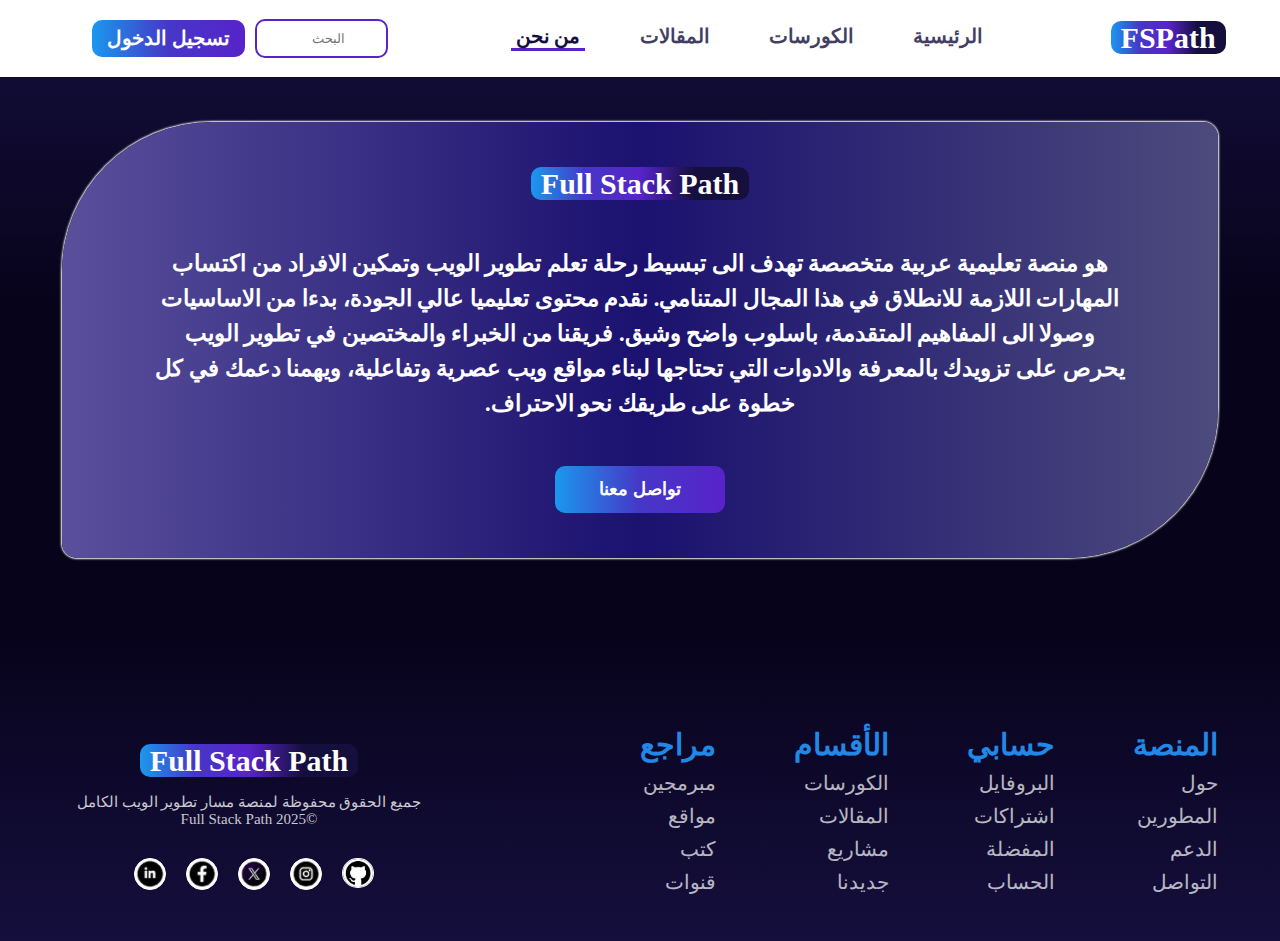
<file: about.html>
<!DOCTYPE html>
<html dir="rtl">
  <head>
    <meta charset="UTF-8" />
    <meta name="viewport" content="width=device-width, initial-scale=1.0" />
    <title>FSPath - تعلم تطوير الويب</title>
    <link rel="stylesheet" href="css/style.css" />
    <link rel="stylesheet" href="css/media.css">
  </head>
  <body>
    <!-- Header page -->
    <header>
      <div class="logo">
        <a href="index.html">F<span>ull </span>S<span>tack </span>Path</a>
      </div>
      <nav>
        <a href="index.html">الرئيسية</a>
        <a href="courses.html">الكورسات</a>
        <a href="articles.html">المقالات</a>
        <a class="active" href="about.html">من نحن</a>
      </nav>
      <form class="form1">
        <input class="search" type="search" placeholder="البحث" />
        <label for="login-tag" class="btn">تسجيل الدخول</label>
      </form>
    </header>

    <!-- login-page -->
    <div class="login-page">
      <input type="checkbox" class="login-tag" id="login-tag" />

      <div class="container-form">
        <label for="login-tag" 
          ><img class="close" src="image/close.png" alt=""></label>

        <div class="login-form" dir="ltr">
          <img class="img-login" src="image/img1.png" alt="" />
          <form>
            <div class="choice-login">
              <a class="login1" href="#log-in">تسجيل الدخول</a>
              <a class="login2" href="#create">انشاء حساب</a>
            </div>

            <!-- login form -->
            <div class="log log-in" id="log-in">
              <h4>تسجيل الدخول</h4>
              <input class="inp" type="text" placeholder="اسم المستخدم" />
              <input class="inp" type="password" placeholder="كلمة المرور" />
              <input type="submit" value="تسجيل" />
            </div>

            <!-- create new -->
            <div class="log create" id="create">
              <h4>انشاء حساب</h4>
              <input class="inp" type="text" placeholder="الاسم الكامل" />
              <input
                class="inp"
                type="password"
                placeholder="انشاء كلمة المرور"
              />
              <input
                class="inp"
                type="password"
                placeholder="تاكيد كلمة المرور"
              />
              <input class="inp" type="email" placeholder="البريد الالكتروني" />
              <input type="submit" value="التسجيل" />
            </div>

            <!-- login with use another ways -->
            <div class="login-with">
              <hr />
              <p>التسجيل عن طريق</p>
              <hr />
            </div>
            <div class="social-icons">
              <a href="#"><img src="image/github.png" alt=""></a>
              <a href="#"><img src="image/instagram.png" alt=""></a>
              <a href="#"><img src="image/play.png" alt=""></a>
              <a href="#"><img src="image/facebook.png" alt=""></a>
            </div>
          </form>
        </div>
      </div>
    </div>


    <!-- About section-->

    <!-- <div class="sec" id="about"></div>
    <div class="title-section">
      <h3 class="title">من نحن</h3>
    </div> -->


     <section class="about">
        <div class="box">
          <div class="logo">
            <a href="index.html">F<span>ull </span>S<span>tack </span>Path</a>
          </div>
          <p>هو منصة تعليمية عربية متخصصة تهدف الى تبسيط رحلة تعلم تطوير الويب وتمكين الافراد من اكتساب المهارات اللازمة للانطلاق في هذا المجال المتنامي. نقدم محتوى تعليميا عالي الجودة، بدءا من الاساسيات وصولا الى المفاهيم المتقدمة، باسلوب واضح وشيق. فريقنا من الخبراء والمختصين في تطوير الويب يحرص على تزويدك بالمعرفة والادوات التي تحتاجها لبناء مواقع ويب عصرية وتفاعلية، ويهمنا دعمك في كل خطوة على طريقك نحو الاحتراف.</p>
          <a class="btn" href="mailto:FSPath@gamil.com">تواصل معنا</a>
        </div>
     </section>






     <!-- contact section -->
     <section class="contact" id="contact">
        <div class="media">
          <div class="logo">
            <a href="index.html">F<span>ull </span>S<span>tack </span>Path</a>
          </div>
          <p>جميع الحقوق محفوظة لمنصة مسار تطوير الويب الكامل <br> &copy;Full Stack Path 2025</p>
          <div class="social-icons">
            <a href="#"><img src="image/github.png" alt=""></a>
            <a href="#"><img src="image/instagram.png" alt=""></a>
            <a href="#"><img src="image/x.png" alt=""></a>
            <a href="#"><img src="image/facebook.png" alt=""></a>
            <a href="#"><img src="image/linkedin.png" alt=""></a>
          </div>
        </div>

        <div class="topic">
          <div class="item">
            <h4>المنصة</h4>
            <a>حول</a>
            <a href="image/developer.jpg">المطورين</a>
            <a>الدعم</a>
            <a>التواصل</a>
          </div>
          <div class="item">
            <h4>حسابي</h4>
            <a>البروفايل</a>
            <a>اشتراكات</a>
            <a>المفضلة</a>
            <a>الحساب</a>
          </div>
          <div class="item">
            <h4>الأقسام</h4>
            <a>الكورسات</a>
            <a>المقالات</a>
            <a>مشاريع</a>
            <a>جديدنا</a>
          </div>
          <div class="item">
            <h4>مراجع</h4>
            <a>مبرمجين</a>
            <a>مواقع</a>
            <a>كتب</a>
            <a>قنوات</a>
          </div>
        
        </div>
     </section>



  </body>
</html>
</file>
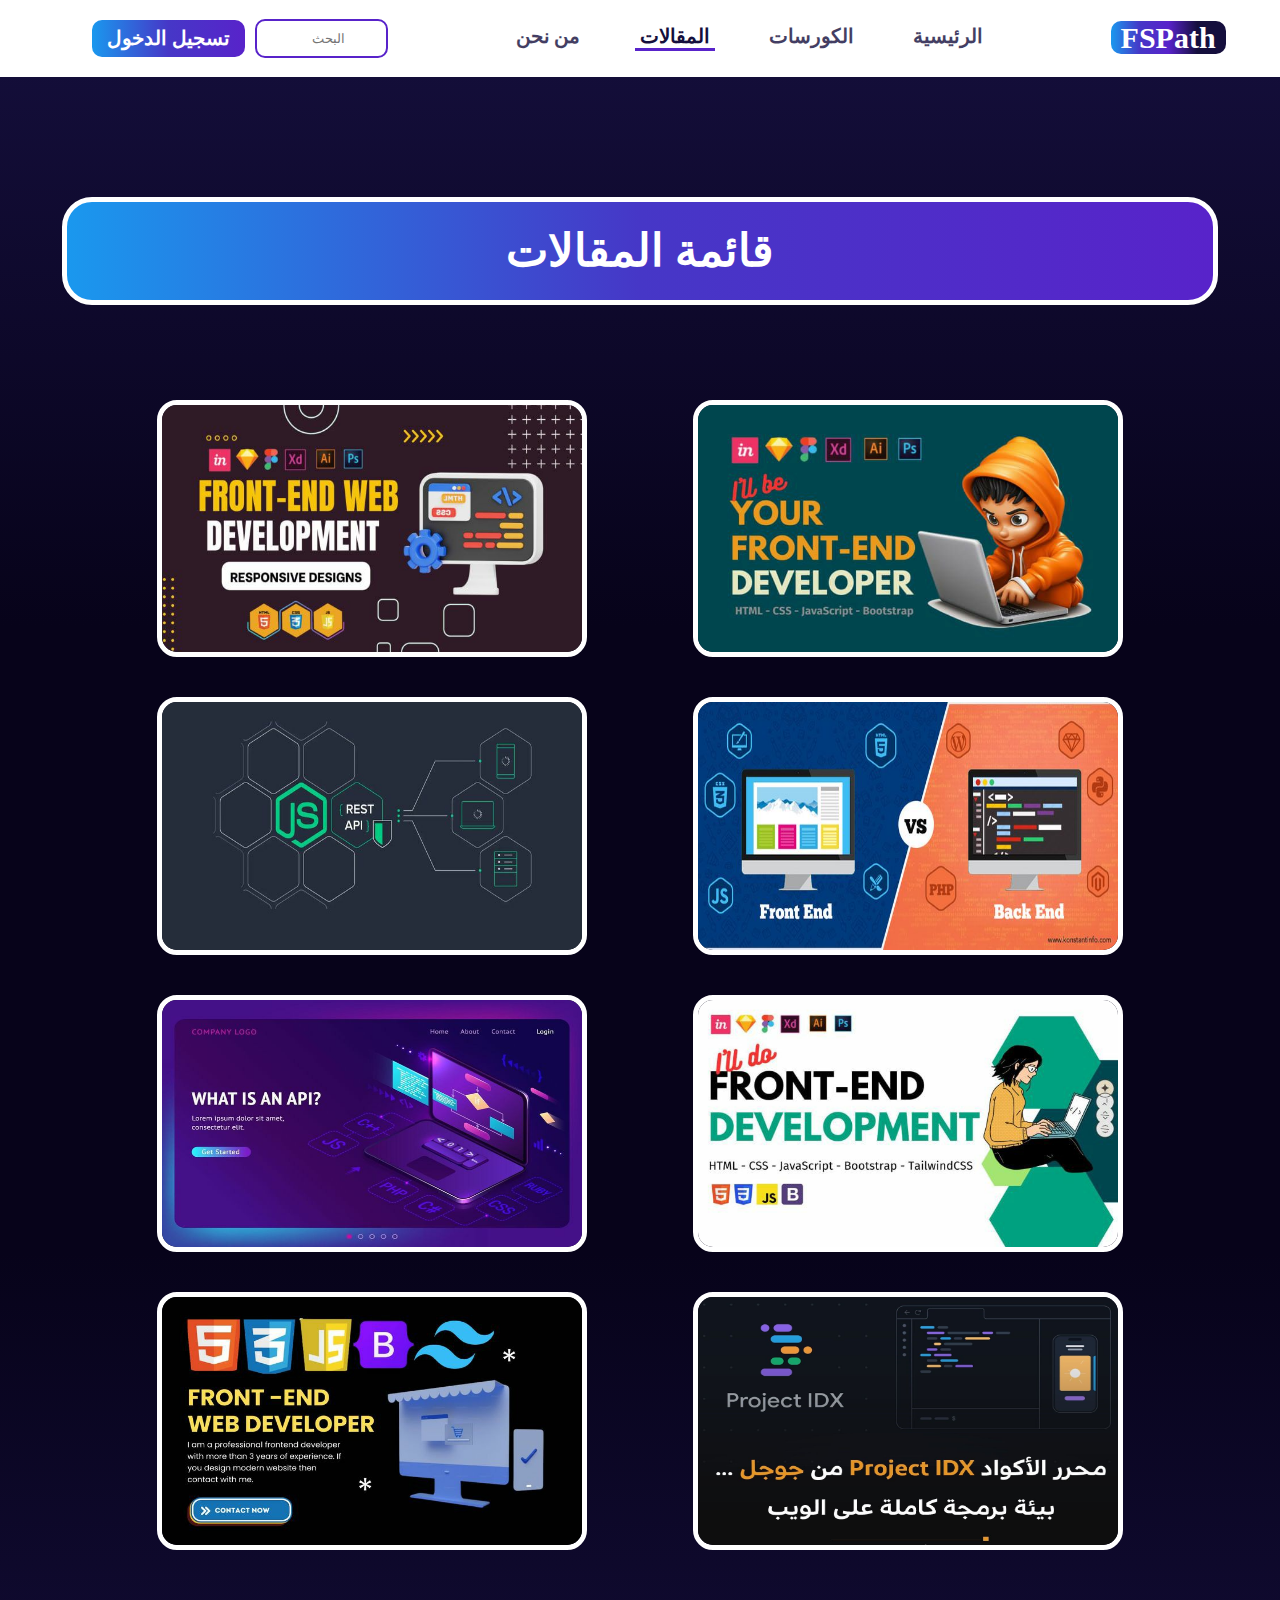
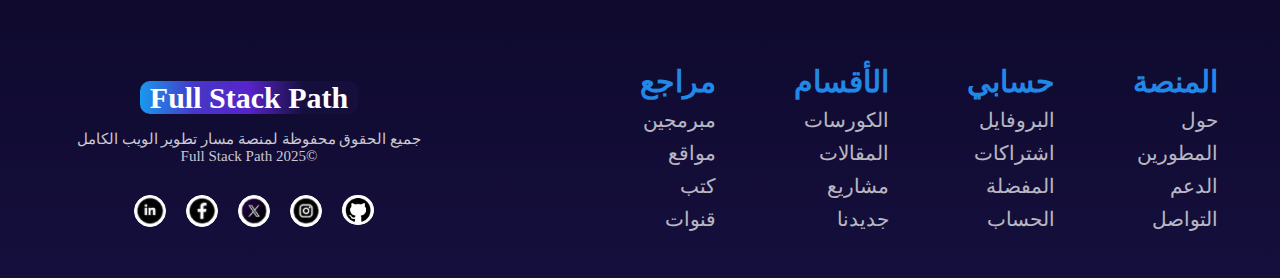
<file: articles.html>
<!DOCTYPE html>
<html dir="rtl">
  <head>
    <meta charset="UTF-8" />
    <meta name="viewport" content="width=device-width, initial-scale=1.0" />
    <title>FSPath - تعلم تطوير الويب</title>
    <link rel="stylesheet" href="css/style.css" />
    <link rel="stylesheet" href="css/media.css">
  </head>
  <body>
    <!-- Header page -->
    <header>
      <div class="logo">
        <a href="index.html">F<span>ull </span>S<span>tack </span>Path</a>
      </div>
      <nav>
        <a href="index.html">الرئيسية</a>
        <a href="courses.html">الكورسات</a>
        <a class="active" href="articles.html">المقالات</a>
        <a href="about.html">من نحن</a>
      </nav>
      <form class="form1">
        <input class="search" type="search" placeholder="البحث" />
        <label for="login-tag" class="btn">تسجيل الدخول</label>
      </form>
    </header>

    <!-- login-page -->
    <div class="login-page">
      <input type="checkbox" class="login-tag" id="login-tag" />

      <div class="container-form">
        <label for="login-tag" 
          ><img class="close" src="image/close.png" alt=""></label>

        <div class="login-form" dir="ltr">
          <img class="img-login" src="image/img1.png" alt="" />
          <form>
            <div class="choice-login">
              <a class="login1" href="#log-in">تسجيل الدخول</a>
              <a class="login2" href="#create">تسجيل جديد</a>
            </div>

            <!-- login form -->
            <div class="log log-in" id="log-in">
              <h4>تسجيل الدخول</h4>
              <input class="inp" type="text" placeholder="اسم المستخدم" />
              <input class="inp" type="password" placeholder="كلمة المرور" />
              <input type="submit" value="تسجيل" />
            </div>

            <!-- create new -->
            <div class="log create" id="create">
              <h4>تسجيل جديد</h4>
              <input class="inp" type="text" placeholder="الاسم الكامل" />
              <input
                class="inp"
                type="password"
                placeholder="انشاء كلمة المرور"
              />
              <input
                class="inp"
                type="password"
                placeholder="تاكيد كلمة المرور"
              />
              <input class="inp" type="email" placeholder="البريد الالكتروني" />
              <input type="submit" value="التسجيل" />
            </div>

            <!-- login with use another ways -->
            <div class="login-with">
              <hr />
              <p>التسجيل عن طريق</p>
              <hr />
            </div>
            <div class="social-icons">
              <a href="#"><img src="image/github.png" alt=""></a>
              <a href="#"><img src="image/instagram.png" alt=""></a>
              <a href="#"><img src="image/play.png" alt=""></a>
              <a href="#"><img src="image/facebook.png" alt=""></a>
            </div>
          </form>
        </div>
      </div>
    </div>




    <!-- Articles section -->

    
    
    <section class="articles container">

      <div class="title-courses">
        <h3 class="title">قائمة المقالات</h3>
      </div>
      <div class="content">
        <div class="card">
          <div class="start">اعرض هذا المقال</div>
          <div class="image">
            <img src="image/n1.jpg" />
          </div>
        </div>
         

        <div class="card">
          <div class="start">اعرض هذا المقال</div>
          <div class="image">
            <img src="image/n2.jpg" />
          </div>
        </div>
         

        <div class="card">
          <div class="start">اعرض هذا المقال</div>
          <div class="image">
            <img src="image/n3.jpg" />
          </div>
        </div>
         

        <div class="card">
          <div class="start">اعرض هذا المقال</div>
          <div class="image">
            <img src="image/n4.jpg" />
          </div>
         
        </div>

        <div class="card">
          <div class="start">اعرض هذا المقال</div>
          <div class="image">
            <img src="image/n5.jpg" />
          </div>
        </div>

        <div class="card">
          <div class="start">اعرض هذا المقال</div>
          <div class="image">
            <img src="image/n6.jpg" />
          </div>
        </div>

        <div class="card">
          <div class="start">اعرض هذا المقال</div>
          <div class="image">
            <img src="image/n7.jpg" />
          </div>
        </div>

        <div class="card">
          <div class="start">اعرض هذا المقال</div>
          <div class="image">
            <img src="image/n8.jpg" />
          </div>
        </div>

  
    </section>





     <!-- contact section -->
     <section class="contact" id="contact">
        <div class="media">
          <div class="logo">
            <a href="index.html">F<span>ull </span>S<span>tack </span>Path</a>
          </div>
          <p>جميع الحقوق محفوظة لمنصة مسار تطوير الويب الكامل <br> &copy;Full Stack Path 2025</p>
          <div class="social-icons">
            <a href="#"><img src="image/github.png" alt=""></a>
            <a href="#"><img src="image/instagram.png" alt=""></a>
            <a href="#"><img src="image/x.png" alt=""></a>
            <a href="#"><img src="image/facebook.png" alt=""></a>
            <a href="#"><img src="image/linkedin.png" alt=""></a>
          </div>
        </div>

        <div class="topic">
          <div class="item">
            <h4>المنصة</h4>
            <a>حول</a>
            <a href="image/developer.jpg">المطورين</a>
            <a>الدعم</a>
            <a>التواصل</a>
          </div>
          <div class="item">
            <h4>حسابي</h4>
            <a>البروفايل</a>
            <a>اشتراكات</a>
            <a>المفضلة</a>
            <a>الحساب</a>
          </div>
          <div class="item">
            <h4>الأقسام</h4>
            <a>الكورسات</a>
            <a>المقالات</a>
            <a>مشاريع</a>
            <a>جديدنا</a>
          </div>
          <div class="item">
            <h4>مراجع</h4>
            <a>مبرمجين</a>
            <a>مواقع</a>
            <a>كتب</a>
            <a>قنوات</a>
          </div>
        
        </div>
     </section>



  </body>
</html>
</file>
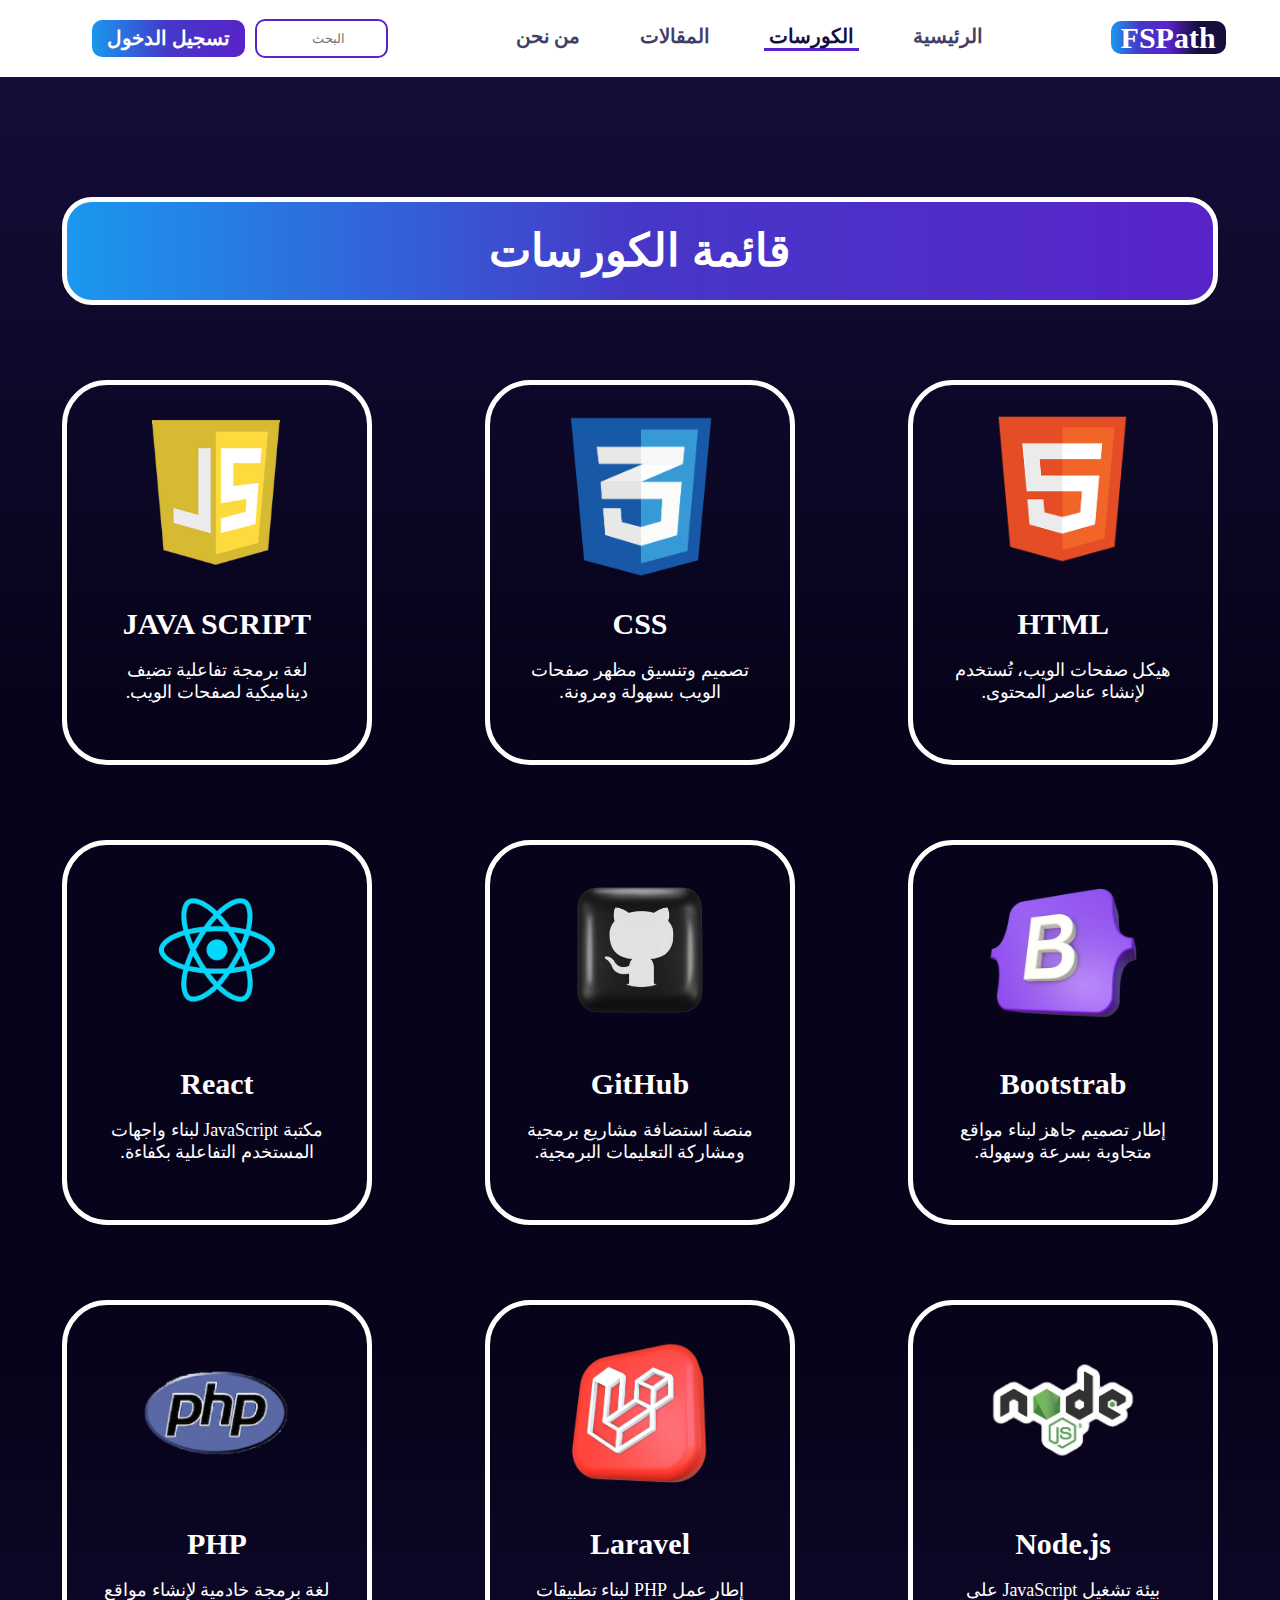
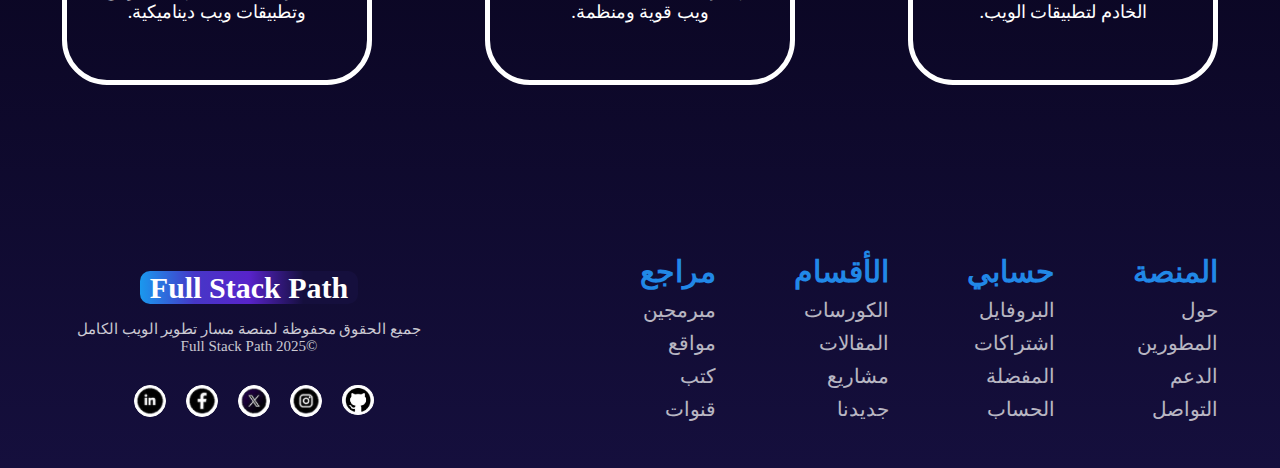
<file: courses.html>
<!DOCTYPE html>
<html dir="rtl">
  <head>
    <meta charset="UTF-8" />
    <meta name="viewport" content="width=device-width, initial-scale=1.0" />
    <title>FSPath - تعلم تطوير الويب</title>
    <link rel="stylesheet" href="css/style.css" />
    <link rel="stylesheet" href="css/media.css" />
  </head>
  <body>
    <!-- Header page -->
    <header>
      <div class="logo">
        <a href="index.html">F<span>ull </span>S<span>tack </span>Path</a>
      </div>
      <nav>
        <a href="index.html">الرئيسية</a>
        <a class="active" href="courses.html">الكورسات</a>
        <a href="articles.html">المقالات</a>
        <a href="about.html">من نحن</a>
      </nav>
      <form class="form1">
        <input class="search" type="search" placeholder="البحث" />
        <label for="login-tag" class="btn">تسجيل الدخول</label>
      </form>
    </header>
    <!-- login-page -->
    <div class="login-page">
      <input type="checkbox" class="login-tag" id="login-tag" />

      <div class="container-form">
        <label for="login-tag"
          ><img class="close" src="image/close.png" alt=""
        /></label>

        <div class="login-form" dir="ltr">
          <img class="img-login" src="image/img1.png" alt="" />
          <form>
            <div class="choice-login">
              <a class="login1" href="#log-in">تسجيل الدخول</a>
              <a class="login2" href="#create">تسجيل جديد</a>
            </div>

            <!-- login form -->
            <div class="log log-in" id="log-in">
              <h4>تسجيل الدخول</h4>
              <input class="inp" type="text" placeholder="اسم المستخدم" />
              <input class="inp" type="password" placeholder="كلمة المرور" />
              <input type="submit" value="تسجيل" />
            </div>

            <!-- create new -->
            <div class="log create" id="create">
              <h4>تسجيل جديد</h4>
              <input class="inp" type="text" placeholder="الاسم الكامل" />
              <input
                class="inp"
                type="password"
                placeholder="انشاء كلمة المرور"
              />
              <input
                class="inp"
                type="password"
                placeholder="تاكيد كلمة المرور"
              />
              <input class="inp" type="email" placeholder="البريد الالكتروني" />
              <input type="submit" value="التسجيل" />
            </div>

            <!-- login with use another ways -->
            <div class="login-with">
              <hr />
              <p>التسجيل عن طريق</p>
              <hr />
            </div>
            <div class="social-icons">
              <a href="#"><img src="image/github.png" alt="" /></a>
              <a href="#"><img src="image/instagram.png" alt="" /></a>
              <a href="#"><img src="image/play.png" alt="" /></a>
              <a href="#"><img src="image/facebook.png" alt="" /></a>
            </div>
          </form>
        </div>
      </div>
    </div>

    <!-- courses page -->

    <section class="container">
      <div class="title-courses">
        <h3 class="title">قائمة الكورسات</h3>
      </div>

      <div class="cards-courses">
        <div class="cr-course">
          <div class="image-course">
            <a href="#"><img src="image/html.png" alt="HTML Course" /></a>
          </div>
          <div class="info-course">
            <h5 class="course-name">HTML</h5>
            <p class="des-course">
              هيكل صفحات الويب، تُستخدم لإنشاء عناصر المحتوى.
            </p>
          </div>
        </div>

        <div class="cr-course">
          <div class="image-course">
            <a href="#"><img src="image/css.png" alt="CSS Course" /></a>
          </div>
          <div class="info-course">
            <h5 class="course-name">CSS</h5>
            <p class="des-course">
              تصميم وتنسيق مظهر صفحات الويب بسهولة ومرونة.
            </p>
          </div>
        </div>

        <div class="cr-course">
          <div class="image-course">
            <a href="#"><img src="image/js.png" alt="JAVA SCRIPT Course" /></a>
          </div>
          <div class="info-course">
            <h5 class="course-name">JAVA SCRIPT</h5>
            <p class="des-course">
              لغة برمجة تفاعلية تضيف ديناميكية لصفحات الويب.
            </p>
          </div>
        </div>

         <div class="cr-course">
          <div class="image-course">
            <a href="#"><img src="image/bootstrap.png" alt="LARAVEL Course" /></a>
          </div>
          <div class="info-course">
            <h5 class="course-name">Bootstrab</h5>
            <p class="des-course">
              إطار تصميم جاهز لبناء مواقع متجاوبة بسرعة وسهولة.
            </p>
          </div>
        </div>

        <div class="cr-course">
          <div class="image-course">
            <a href="#"><img src="image/github1.png" alt="LARAVEL Course" /></a>
          </div>
          <div class="info-course">
            <h5 class="course-name">GitHub</h5>
            <p class="des-course">
              منصة استضافة مشاريع برمجية ومشاركة التعليمات البرمجية.
            </p>
          </div>
        </div>

        <div class="cr-course">
          <div class="image-course">
            <a href="#"><img src="image/react.png" alt="HTML Course" /></a>
          </div>
          <div class="info-course">
            <h5 class="course-name">React</h5>
            <p class="des-course">
              مكتبة JavaScript لبناء واجهات المستخدم التفاعلية بكفاءة.
            </p>
          </div>
        </div>

        <div class="cr-course">
          <div class="image-course">
            <a href="#"><img src="image/node.js.png" alt="CSS Course" /></a>
          </div>
          <div class="info-course">
            <h5 class="course-name">Node.js</h5>
            <p class="des-course">
              بيئة تشغيل JavaScript على الخادم لتطبيقات الويب.
            </p>
          </div>
        </div>

        <div class="cr-course">
          <div class="image-course">
            <a href="#"><img src="image/laravel.png" alt="LARAVEL Course" /></a>
          </div>
          <div class="info-course">
            <h5 class="course-name">Laravel</h5>
            <p class="des-course">
              إطار عمل PHP لبناء تطبيقات ويب قوية ومنظمة.
            </p>
          </div>
        </div>

        <div class="cr-course">
          <div class="image-course">
            <a href="#"><img src="image/php.png" alt="LARAVEL Course" /></a>
          </div>
          <div class="info-course">
            <h5 class="course-name">PHP</h5>
            <p class="des-course">
              لغة برمجة خادمية لإنشاء مواقع وتطبيقات ويب ديناميكية.
            </p>
          </div>
        </div>
      </div>
    </section>

    
     <!-- contact section -->
     <section class="contact" id="contact">
        <div class="media">
          <div class="logo">
            <a href="index.html">F<span>ull </span>S<span>tack </span>Path</a>
          </div>
          <p>جميع الحقوق محفوظة لمنصة مسار تطوير الويب الكامل <br> &copy;Full Stack Path 2025</p>
          <div class="social-icons">
            <a href="#"><img src="image/github.png" alt=""></a>
            <a href="#"><img src="image/instagram.png" alt=""></a>
            <a href="#"><img src="image/x.png" alt=""></a>
            <a href="#"><img src="image/facebook.png" alt=""></a>
            <a href="#"><img src="image/linkedin.png" alt=""></a>
          </div>
        </div>

        <div class="topic">
          <div class="item">
            <h4>المنصة</h4>
            <a>حول</a>
            <a href="image/developer.jpg">المطورين</a>
            <a>الدعم</a>
            <a>التواصل</a>
          </div>
          <div class="item">
            <h4>حسابي</h4>
            <a>البروفايل</a>
            <a>اشتراكات</a>
            <a>المفضلة</a>
            <a>الحساب</a>
          </div>
          <div class="item">
            <h4>الأقسام</h4>
            <a>الكورسات</a>
            <a>المقالات</a>
            <a>مشاريع</a>
            <a>جديدنا</a>
          </div>
          <div class="item">
            <h4>مراجع</h4>
            <a>مبرمجين</a>
            <a>مواقع</a>
            <a>كتب</a>
            <a>قنوات</a>
          </div>
        
        </div>
     </section>
  </body>
</html>
</file>
<file: css/style.css>
* {
  margin: 0%;
  padding: 0%;
}

body {
  background: linear-gradient(to top, #150f3d, #07031a, #07031a, #150f3d);
  min-height: 100vh;
}

/* Header */

header {
  position: fixed;
  top: 0;
  left: 0;
  z-index: 999;
  width: 100%;
  background-color: #ffffff;
  color: #fff;
  display: flex;
  justify-content: space-evenly;
  align-items: center;
  padding: 1.25em;
}

/* logo */
.logo a {
  font-size: 2em;
  font-weight: bold;
  color: #fff;
  text-decoration: none;
  background: linear-gradient(
    to left,
    #150f3d,
    #150f3d,
    #5823ca,
    #4637c7,
    #1a98ee
  );
  padding: 0 10px;
  border-radius: 10px;
}

header .logo a span {
  font-size: 0;
  transition: all 0.5s ease;
}

header .logo a:hover span {
  font-size: 1em;
}

/* nav bar */
nav {
  display: flex;
  width: 50%;
  justify-content: space-evenly;
}

nav a {
  opacity: 0.8;
  color: #150f3d;
  text-decoration: none;
  font-size: 1.3em;
  font-weight: bold;
  padding: 0 5px;
  transition: all 0.3s;
}

nav a:hover {
  transform: scale(1.1);
  opacity: 1;
}
.active {
  opacity: 1;
  border-bottom: 3px solid #5823ca;
}

/* log in butttn */
.btn {
  color: #fff;
  background: linear-gradient(to left, #5823ca, #4637c7, #1a98ee);
  cursor: pointer;
  padding: 7px 15px;
  border-radius: 10px;
  border: none;
  font-size: 1.3em;
  font-weight: bold;
  transition: all 0.5s;
}

.btn:hover {
  transform: scale(1.1);
}

.form1 {
  display: flex;
  align-items: center;
}
.search {
  outline: none;
  color: #000;
  background-color: transparent;
  width: 10em;
  padding: 10px 15px;
  border-radius: 10px;
  border: 2px solid #5823ca;
  text-align: center;
  margin-left: 10px;
}

/* Login page */
.login-form {
  background-color: #efecf3;
  position: relative;
  top: 2em;
  box-shadow: 0 0 3px 0px #7d66ec;
  border-radius: 80px;
  padding: 6em;
  margin: 50px auto;
  width: 40em;
  height: 22em;
  overflow: hidden;
}

.login-form .img-login {
  position: absolute;
  float: left;
  width: 56%;
  left: 0px;
  top: 0%;
  transition: 1s;
}

.login-form .img-login:hover {
  transform: scale(1.2);
}

.login-form form {
  position: absolute;
  right: 5%;
  width: 40%;
}

.choice-login {
  background-color: #150f3d;
  display: flex;
  justify-content: space-around;
  border: 1px solid;
  padding: 7px;
  margin-bottom: 15px;
  border-radius: 50px 50px;
}

.choice-login a {
  opacity: 0.8;
  text-decoration: none;
  color: #fff;
  font-size: 20px;
  font-weight: bold;
  transition: 0.3s;
}

.choice-login a:hover {
  opacity: 1;
  transform: scale(1.1);
  border-radius: 10px;
}

.log {
  display: flex;
  flex-direction: column;
  align-items: center;
}

.log h4 {
  font-size: 25px;
  margin: 15px;
}

.log .inp {
  font-size: 10px;
  text-align: end;
  margin: 0 0 10px;
  width: 20em;
  padding: 10px;
  border: none;
  border-radius: 30px;
  box-shadow: 0 0 3px 1px #150f3d;
}

.log input[type="submit"] {
  color: #fff;
  padding: 8px 10px;
  background-color: #150f3d;
  border: none;
  width: 5em;
  font-size: 18px;
  font-weight: bold;
  border-radius: 30px;
  cursor: pointer;
  margin-bottom: 20px;
  transition: 0.5s;
}

.social-icons {
  display: flex;
  justify-content: center;
  margin-left: 2em;
  margin-top: 1em;
}

.social-icons img {
  background-color: #fff;
  border: 1px solid #fff;
  border-radius: 50%;
  width: 2em;
  margin-right: 20px;
  transition: 0.3s;
}

.log input[type="submit"]:hover,
.social-icons img:hover,
.img-main img:hover,
.main-btn a:hover,
.card:hover {
  transform: scale(1.1, 1.15);
}

.login-with {
  text-align: center;
}

.login-with p {
  display: inline;
  color: #150f3d9c;
  font-size: 15px;
  vertical-align: super;
}

.login-with hr {
  display: inline-block;
  width: 60px;
}

.close {
  position: absolute;
  width: 1em;
  margin: 2em 14em 0 0;
  text-decoration: none;
  color: #150f3d;
  background-color: #fff;
  padding: 5px 7px;
  border-radius: 5px;
}

/* show log in or create */
.create,
.log-in {
  display: none;
}

#log-in:target {
  display: flex;
}

#create:target {
  display: flex;
}

/* show login page */
.container-form {
  display: none;
}
.login-tag:checked + .container-form {
  display: block;
  position: fixed;
  background-color: #000000ca;
  top: 0;
  right: 0;
  width: 100%;
  height: 100%;
  z-index: 1000;
}

.login-tag {
  display: none;
}

/* Section main */
section {
  padding: 3.125em 4.125em;
  overflow: hidden;
}
.main {
  display: flex;
  justify-content: space-around;
  padding: 3.125em;
  color: #fff;
  margin-top: 4em;
  min-height: 40em;
}

.container-main {
  display: flex;
  flex-direction: column;
  align-items: center;
  width: 50%;
  float: right;
}

.main-title {
  font-size: 3.125em;
  padding: 0.4em;
  letter-spacing: 1px;
}

.main-title .s2 {
  background-color: transparent;
  border-radius: 50px;
  border: 5px solid;
  border-color: #4433bd #4836c8 #ffffff #ffffff;
  border: 0.4em solid;
  animation-name: border-color;
  animation-duration: 1s;
  animation-iteration-count: infinite;
  animation-timing-function: linear;
  padding: 0 5px;
}

.container-main .disc {
  width: 16.7em;
  margin-top: 1.5em;
  font-size: 1.5em;
  font-weight: bold;
}

@keyframes border-color {
  0% {
    border-color: #7d66ec #7d66ec #ffffff #ffffff;
  }
  50% {
    border-color: #ffffff #ffffff #7d66ec #7d66ec;
  }
  100% {
    border-color: #7d66ec #7d66ec #ffffff #ffffff;
  }
}

.img-main img {
  margin-top: 2em;
  width: 32em;
  transition: 0.5s;
}

.main-btn {
  display: flex;
  justify-content: center;
  margin: 3em 0;
}

.main-btn .btn {
  padding: 11px 25px;
  margin-left: 1em;
}

.main-btn a {
  text-decoration: none;
  color: #150f3d;
  font-size: 22px;
  background-color: #fff;
  padding: 10px 40px;
  border-radius: 10px;
  align-self: center;
  transition: 0.5s;
}

.statics {
  background: linear-gradient(to left, #5823ca, #4637c7, #1a98ee);
  display: flex;
  justify-content: space-around;
  width: 20em;
  padding: 10px;
  border-radius: 10px;
  box-shadow: 0px 0px 2px 1px #fff;
  text-align: center;
}

.stat h5 {
  font-size: 20px;
}

.stat p {
  opacity: 0.8;
}

/* courses section */

.title-section {
  background-color: #ffffff;
}

.title {
  color: #150f3d;
  font-size: 3em;
  text-align: center;
  padding: 0.5em;
}

.courses {
  min-height: 25em;
}

.content {
  display: flex;
  justify-content: space-evenly;
  flex-direction: row;
  flex-wrap: wrap;
}

.card-course {
  flex-direction: column;
  align-items: center;
  height: 9em;
  width: 8em;
}

.content span {
  color: #fff;
  font-size: 15em;
  font-weight: bold;
}

.card-course:hover {
  height: 13em;
  background: linear-gradient(to left, #5823ca, #4637c7, #1a98ee);
}

.card {
  display: flex;
  justify-content: space-between;
  border: 5px solid #fff;
  padding: 20px;
  overflow: hidden;
  border-radius: 20px;
  margin: 20px;
  transition: 0.7s ease;
}

.card:hover {
  transform: scale(1.1);
}

.card .image {
  width: 100%;
}

.card img {
  width: 100%;
  height: 100%;
  transition: 0.7s ease;
  cursor: pointer;
}

.card-course img:hover {
  transform: scale(1.2);
}

.course-category {
  display: none;
  text-align: center;
  font-weight: bold;
  font-size: 1.4em;
  color: #ffffff;
  padding: 0.7em 1em;
  width: 100%;
}

.card-course:hover > .course-category {
  display: block;
}

/* articles section */

.articles .card {
  padding: 0;
  width: 28em;
  height: 16.5em;
  cursor: pointer;
  margin: 20px 10px;
}

.start {
  display: none;
  position: absolute;
  right: 0;
  top: 0;
  color: #ffffff;
  background: linear-gradient(to left, #5823ca9e, #4537c798, #1a99ee92);
  font-size: 2.5em;
  font-weight: bold;
}

.card:hover > .start {
  display: block;
  width: 100%;
  height: 100%;
  text-align: center;
  padding-top: 25%;
}

.courses .content {
  flex-wrap: nowrap;
  overflow: hidden;
  width: fit-content;
  animation-name: translate;
  animation-duration: 30s;
  animation-timing-function: linear;
  animation-direction: alternate;
  animation-iteration-count: infinite;
}

.courses .content:hover {
  animation-play-state: paused;
}

@keyframes translate {
  from {
    transform: translateX(0em);
  }
  to {
    transform: translateX(100em);
  }
}

/* About section */

.logo a span {
  font-size: 1em;
}

.about .box {
  margin: 5em 0;
  display: flex;
  flex-direction: column;
  align-items: center;
  padding: 3em;
  background: linear-gradient(to left, #4c4b7d, #1b116f, #594f9b);
  box-shadow: 0 0 2px 1px #fff;
  border-radius: 10em 1em;
}

.about .box p {
  font-weight: bold;
  text-align: center;
  color: #fff;
  font-size: 1.5em;
  letter-spacing: 1px;
  line-height: 35px;
  padding: 2em;
}

.box .btn {
  font-size: 1.2em;
  width: 8em;
  padding: 0.7em;
  letter-spacing: 1px;
  text-decoration: none;
  text-align: center;
}

/* contact  section*/
.contact {
  min-height: fit-content;
  display: flex;
  flex-direction: row-reverse;
  justify-content: space-between;
}

.media {
  display: flex;
  flex-direction: column;
  justify-content: flex-end;
  align-items: center;
}

.media p {
  margin: 1em;
  color: #ffffffc8;
  text-align: center;
}

.topic {
  width: 50%;
  display: flex;
  justify-content: space-between;
  align-items: flex-end;
}

.topic .item {
  display: flex;
  flex-direction: column;
  letter-spacing: 1px;
}

.item h4 {
  color: #2188e7;
  font-size: 2em;
}

.item a {
  opacity: 0.7;
  color: #fff;
  text-decoration: none;
  font-size: 1.3em;
  cursor: pointer;
  padding-top: 10px;
}

/* title pages */

.container {
  margin-top: 5em;
}

.title-courses {
  background: linear-gradient(to left, #5823ca, #4637c7, #1a98ee);
  border: 5px solid #fff;
  margin: 5em auto;
  border-radius: 30px;
}

.title-courses .title {
  color: #fff;
}

/* coursers page */

.cards-courses {
  display: flex;
  flex-wrap: wrap;
  justify-content: space-between;
}

.cr-course {
  width: 20em;
  height: 25em;
  display: flex;
  flex-direction: column;
  align-items: center;
  margin-bottom: 5em;
  border-radius: 3em;
  overflow: hidden;
  transition: 0.5s;
  border: 5px solid #fff;
}

.cr-course:hover {
  transform: scale(1.05);
  background: linear-gradient(to left, #5823ca, #4637c7, #1a98ee);
}

.image-course {
  height: 60%;
  width: 100%;
  overflow: hidden;
  display: flex;
  justify-content: center;
}

.image-course img {
  width: 10em;
  padding-top: 2em;
  transition: 0.5s;
}

.image-course img:hover {
  transform: scale(1.1);
}

.info-course {
  color: #fff;
  padding: 1em;
  height: 40%;
}

.course-name {
  font-size: 2em;
  text-align: center;
}

.des-course {
  font-size: 1.2em;
  text-align: center;
  padding: 1em;
}
</file>
<file: css/media.css>
/* Mobile */

@media (max-width: 599px) {
  body {
    font-size: 10px;
  }

  /* header */

  header {
    padding: 1em;
  }

  .logo {
    margin-right: 1em;
  }

  .logo a {
    padding: 0px;
    font-size: 1.5em;
  }

  nav {
    width: 50%;
  }

  nav a {
    padding: 0;
    font-size: 1em;
  }

  .search {
    display: none;
  }

  .btn {
    padding: 3px;
    font-size: 1em;
  }

  /* login form */
  .login-form {
    padding: 3em;
    width: 27em;
    height: 20em;
  }

  .choice-login {
    padding: 2px;
    margin-bottom: 0;
  }

  .login-form .img-login {
    width: 50%;
    height: 100%;
  }

  .choice-login a {
    font-size: 9px;
  }

  .login-form form {
    margin-top: 1em;
    margin-right: 1em;
  }

  .login-with hr {
    width: 15px;
  }

  .login-with p {
    font-size: 9px;
  }

  .social-icons img {
    width: 1.5em;
    margin-right: 7px;
  }

  .social-icons {
    margin-left: 0em;
  }

  /* login  */
  .log .inp {
    font-size: 8px;
    width: 10em;
    padding: 1px;
  }

  .log input[type="submit"] {
    padding: 0px;
    width: 5em;
    font-size: 9px;
  }

  .log h4 {
    font-size: 12px;
    margin: 8px;
  }

  /* main section*/
  .main {
    min-height: fit-content;
  }

  .img-main img {
    width: 15em;
  }

  .main-title {
    font-size: 1.8em;
    letter-spacing: 0px;
  }

  .container-main .disc {
    width: 9.5em;
    text-align: center;
    font-size: 1.2em;
  }

  .main-btn {
    flex-direction: column;
    margin: 2em;
  }

  .main-btn .btn {
    text-align: center;
    margin-bottom: 1em;
    margin-left: 0%;
    padding: 0.5em;
    width: 8em;
  }

  .main-btn a {
    font-size: 11px;
    padding: 0.5em 0;
    width: 8em;
    text-align: center;
  }

  .statics {
    width: 14em;
    padding: 0.3em 3px;
  }
  .stat h5 {
    font-size: 10px;
  }

  section {
    min-height: 25em;
  }
  /* title section  */

  .title {
    font-size: 2em;
  }

  /* artical section */
  .articles .card {
    height: 16.5em;
  }

  .start {
    font-size: 2em;
  }

  /* about section */
  .about .box p {
    font-size: 1em;
    line-height: 19px;
  }

  .about .box {
    padding: 1em;
  }

  .box .btn {
    font-size: 1em;
    width: 7em;
    padding: 0.3em;
  }

  .contact {
    flex-direction: column-reverse;
    align-items: center;
  }

  .topic {
    width: 100%;
    margin-bottom: 5em;
  }

  .item h4 {
    font-size: 1.5em;
  }

  .item a {
    font-size: 1em;
  }

  /* courses page */
  .cards-courses {
    justify-content: center;
  }
}

@media (min-width: 600px) and (max-width: 799px) {
  body {
    font-size: 14px;
  }

  /* header */
  header {
    padding: 1.5em;
  }

  .logo {
    margin-right: 1em;
  }

  .logo a {
    padding: 2px 10px;
    font-size: 1.6em;
  }

  nav {
    width: 50%;
  }

  nav a {
    padding: 0;
    font-size: 1.2em;
  }

  .search {
    display: none;
  }

  .btn {
    padding: 5px;
    font-size: 1.2em;
  }

  /* login form */
  .login-form {
    padding: 3em;
    width: 30em;
    height: 20em;
  }

  .choice-login {
    padding: 5px;
    margin-bottom: 10px;
  }

  .login-form .img-login {
    width: 50%;
    height: 100%;
  }

  .choice-login a {
    font-size: 14px;
  }

  .login-form form {
    margin-top: 1em;
    margin-right: 1em;
  }

  .close {
    right: 80px;
    top: 40px;
    margin: 0;
  }

  .login-with hr {
    width: 30px;
  }

  .login-with p {
    font-size: 12px;
  }

  .social-icons img {
    width: 1.5em;
    margin-right: 7px;
  }

  .social-icons {
    margin-left: 0em;
  }

  /* login  */
  .log .inp {
    font-size: 10px;
    width: 14em;
    padding: 3px;
  }

  .log input[type="submit"] {
    padding: 3px;
    width: 6em;
    font-size: 14px;
  }

  .log h4 {
    font-size: 16px;
    margin: 10px;
  }

  /* main section*/
  .main {
    min-height: fit-content;
  }

  .img-main img {
    width: 18em;
  }

  .main-title {
    font-size: 1.8em;
    letter-spacing: 0px;
  }

  .container-main .disc {
    width: 9.5em;
    text-align: center;
    font-size: 1.2em;
  }

  .main-btn {
    flex-direction: column;
    margin: 2em;
  }

  .main-btn .btn {
    text-align: center;
    margin-bottom: 1em;
    margin-left: 0%;
    padding: 0.5em;
    width: 8em;
  }

  .main-btn a {
    font-size: 16px;
    padding: 0.6em 4px;
    width: 9em;
    font-weight: bold;
    text-align: center;
  }

  .statics {
    width: 14em;
    padding: 0.3em 3px;
  }
  .stat h5 {
    font-size: 10px;
  }

  section {
    min-height: 25em;
  }
  /* title section  */

  .title {
    font-size: 2.5em;
  }

  /* about section */
  .about .box p {
    font-size: 1.2em;
    line-height: 30px;
  }

  .about .box {
    padding: 2em;
  }

  .box .btn {
    font-size: 1.1em;
    width: 7em;
    padding: 0.6em;
  }

  .contact {
    flex-direction: column-reverse;
    align-items: center;
  }

  .topic {
    width: 100%;
    margin-bottom: 5em;
  }

  .item h4 {
    font-size: 1.8em;
  }

  .item a {
    font-size: 1.3em;
  }

  /* courses page */
  .cards-courses {
    justify-content: center;
  }
}

@media (min-width: 800px) and (max-width: 999px) {
  body {
    font-size: 13px;
  }

  /* header */

  .search {
    display: none;
  }

  /* main section */
  .main-title {
    font-size: 3em;
  }

  /* .main {
    min-height: 50vh;
  } */
}

@media (min-width: 1000px) and (max-width: 1300px) {
  body {
    font-size: 15px;
  }

  /* header */
  nav {
    width: 45%;
  }
}
</file>
